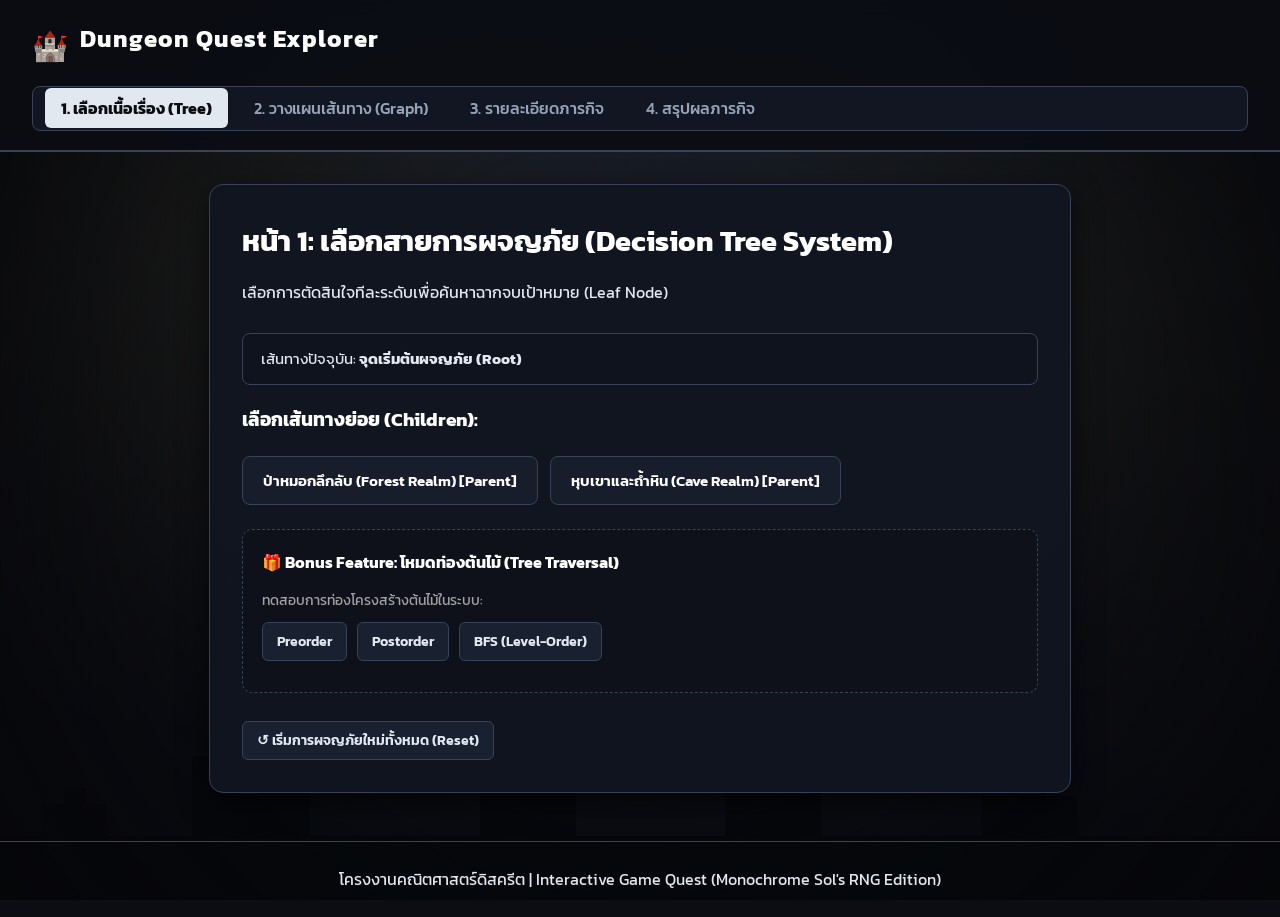
<file: index.html>
<!DOCTYPE html>
<html lang="th">
<head>
    <meta charset="UTF-8">
    <meta name="viewport" content="width=device-width, initial-scale=1.0">
    <title>Dungeon Quest - เลือกเนื้อเรื่อง (Tree Structure)</title>
    <link rel="stylesheet" href="style.css">
</head>
<body>
    <header>
        <div class="logo-container">
            <span class="logo-icon">🏰</span>
            <h2>Dungeon Quest Explorer</h2>
        </div>
        <nav>
            <ul>
                <li><a href="index.html" class="active">1. เลือกเนื้อเรื่อง (Tree)</a></li>
                <li><a href="search.html">2. วางแผนเส้นทาง (Graph)</a></li>
                <li><a href="detail.html">3. รายละเอียดภารกิจ</a></li>
                <li><a href="summary.html">4. สรุปผลภารกิจ</a></li>
            </ul>
        </nav>
    </header>

    <div class="container">
        <div class="card">
            <h1>หน้า 1: เลือกสายการผจญภัย (Decision Tree System)</h1>
            <p>เลือกการตัดสินใจทีละระดับเพื่อค้นหาฉากจบเป้าหมาย (Leaf Node)</p>
            <br>
            
            <div class="breadcrumb" id="breadcrumb">
                เส้นทางปัจจุบัน: <strong>Root</strong>
            </div>

            <h3>เลือกเส้นทางย่อย (Children):</h3>
            <div class="tree-list" id="treeOptions"></div>

            <div class="path-box" id="selectionSummary" style="display: none;">
                <h3>เป้าหมายฉากจบที่คุณเลือก (Leaf Node):</h3>
                <p id="selectedLeafText" style="font-size: 1.2rem; font-weight: bold; text-shadow: 0 0 10px #fff;"></p>
                <br>
                <a href="search.html" class="btn" onclick="playSFX('click')">ไปหน้าวางแผนการเดินแผนที่ (Graph) &rarr;</a>
            </div>

            <div class="traversal-box">
                <h4>🎁 Bonus Feature: โหมดท่องต้นไม้ (Tree Traversal)</h4>
                <p style="font-size: 0.85rem; color: #a3a3a3; margin-bottom: 10px;">ทดสอบการท่องโครงสร้างต้นไม้ในระบบ:</p>
                <button class="btn btn-sm" onclick="runTraversal('pre')">Preorder</button>
                <button class="btn btn-sm" onclick="runTraversal('post')">Postorder</button>
                <button class="btn btn-sm" onclick="runTraversal('bfs')">BFS (Level-Order)</button>
                <div id="traversalResult" style="margin-top: 12px; font-weight: bold; color: #ffffff;"></div>
            </div>
            
            <br>
            <button class="btn btn-sm btn-secondary" onclick="resetAllData()">↺ เริ่มการผจญภัยใหม่ทั้งหมด (Reset)</button>
        </div>
    </div>

    <footer>
        <p>โครงงานคณิตศาสตร์ดิสครีต | Interactive Game Quest (Monochrome Sol's RNG Edition)</p>
    </footer>

    <script src="script.js"></script>
    <script>
        let currentNode = questTree;
        let pathHistory = [questTree.name];

        function renderTreeOptions() {
            const container = document.getElementById("treeOptions");
            const breadcrumb = document.getElementById("breadcrumb");
            const summaryBox = document.getElementById("selectionSummary");
            
            breadcrumb.innerHTML = "เส้นทางปัจจุบัน: <strong>" + pathHistory.join(" &rarr; ") + "</strong>";
            container.innerHTML = "";

            if (currentNode.children && currentNode.children.length > 0) {
                summaryBox.style.display = "none";
                currentNode.children.forEach(child => {
                    const btn = document.createElement("button");
                    btn.className = "tree-node-btn";
                    btn.innerText = child.name + " [" + child.type + "]";
                    btn.onclick = () => {
                        playSFX('click');
                        currentNode = child;
                        pathHistory.push(child.name);
                        renderTreeOptions();
                    };
                    container.appendChild(btn);
                });
            } else {
                summaryBox.style.display = "block";
                document.getElementById("selectedLeafText").innerText = currentNode.name;
                localStorage.setItem("selectedEnding", currentNode.name);
                localStorage.setItem("selectedQuestTreePath", pathHistory.join(" -> "));
            }
        }

        function runTraversal(type) {
            playSFX('click');
            let res = [];
            if(type === 'pre') res = getPreorder(questTree);
            else if(type === 'post') res = getPostorder(questTree);
            else if(type === 'bfs') res = getBFS(questTree);
            
            document.getElementById("traversalResult").innerText = "ผลลัพธ์ (" + type.toUpperCase() + "): " + res.join(" ➔ ");
        }

        renderTreeOptions();
    </script>
</body>
</html>
</file>
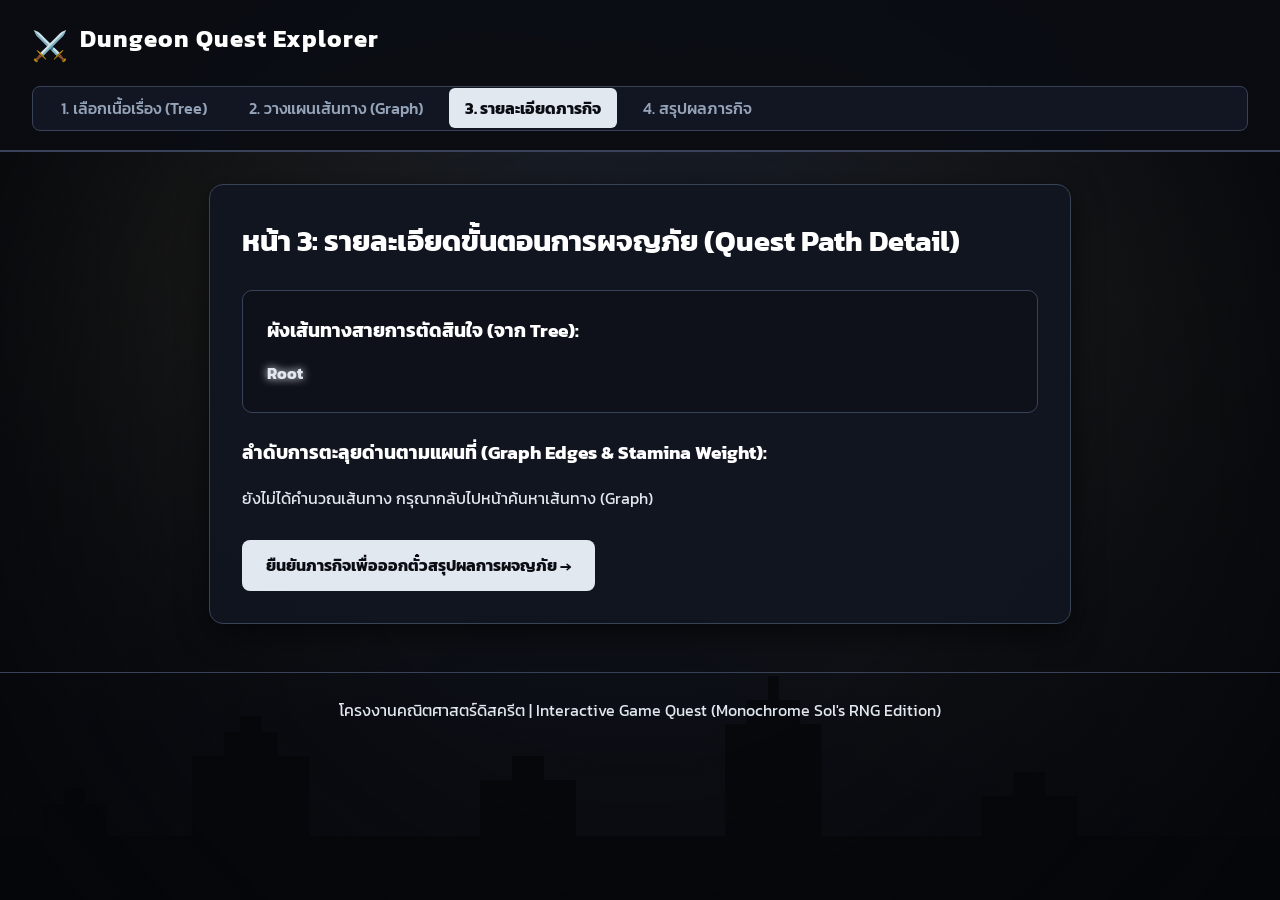
<file: detail.html>
<!DOCTYPE html>
<html lang="th">
<head>
    <meta charset="UTF-8">
    <meta name="viewport" content="width=device-width, initial-scale=1.0">
    <title>Dungeon Quest - รายละเอียดภารกิจ (Quest Log)</title>
    <link rel="stylesheet" href="style.css">
</head>
<body>
    <header>
        <div class="logo-container">
            <span class="logo-icon">⚔️</span>
            <h2>Dungeon Quest Explorer</h2>
        </div>
        <nav>
            <ul>
                <li><a href="index.html">1. เลือกเนื้อเรื่อง (Tree)</a></li>
                <li><a href="search.html">2. วางแผนเส้นทาง (Graph)</a></li>
                <li><a href="detail.html" class="active">3. รายละเอียดภารกิจ</a></li>
                <li><a href="summary.html">4. สรุปผลภารกิจ</a></li>
            </ul>
        </nav>
    </header>

    <div class="container">
        <div class="card">
            <h1>หน้า 3: รายละเอียดขั้นตอนการผจญภัย (Quest Path Detail)</h1>
            
            <div class="path-box">
                <h3>ผังเส้นทางสายการตัดสินใจ (จาก Tree):</h3>
                <p id="treePathDisplay" style="font-weight: bold; text-shadow: 0 0 8px #fff;"></p>
            </div>

            <h3>ลำดับการตะลุยด่านตามแผนที่ (Graph Edges & Stamina Weight):</h3>
            <div id="stepList" style="margin-top: 1rem;"></div>

            <br>
            <a href="summary.html" class="btn" onclick="playSFX('click')">ยืนยันภารกิจเพื่อออกตั๋วสรุปผลการผจญภัย &rarr;</a>
        </div>
    </div>

    <footer>
        <p>โครงงานคณิตศาสตร์ดิสครีต | Interactive Game Quest (Monochrome Sol's RNG Edition)</p>
    </footer>

    <script src="script.js"></script>
    <script>
        document.getElementById("treePathDisplay").innerText = getSelectedQuestTreePath();

        const pathData = JSON.parse(localStorage.getItem("calculatedQuestPath") || "[]");
        const stepList = document.getElementById("stepList");

        if (pathData.length > 0) {
            for (let i = 0; i < pathData.length; i++) {
                const stepCard = document.createElement("div");
                stepCard.className = "card";
                stepCard.style.borderLeft = "4px solid #ffffff";
                stepCard.style.marginBottom = "10px";
                
                if (i === 0) {
                    stepCard.innerHTML = "<h4>ด่านที่ " + (i + 1) + ": เริ่มต้นที่ " + pathData[i].node + "</h4><p>จุดเริ่มต้นของเหล่านักผจญภัยใน Sol's Realm</p>";
                } else {
                    stepCard.innerHTML = "<h4>ด่านที่ " + (i + 1) + ": เดินทางไปยัง " + pathData[i].node + "</h4><p>ค่า Stamina ที่ใช้ข้าม Edge (Weight): <strong>" + pathData[i].stamina + " SP</strong></p>";
                }
                stepList.appendChild(stepCard);
            }
        } else {
            stepList.innerHTML = "<p>ยังไม่ได้คำนวณเส้นทาง กรุณากลับไปหน้าค้นหาเส้นทาง (Graph)</p>";
        }
    </script>
</body>
</html>
</file>
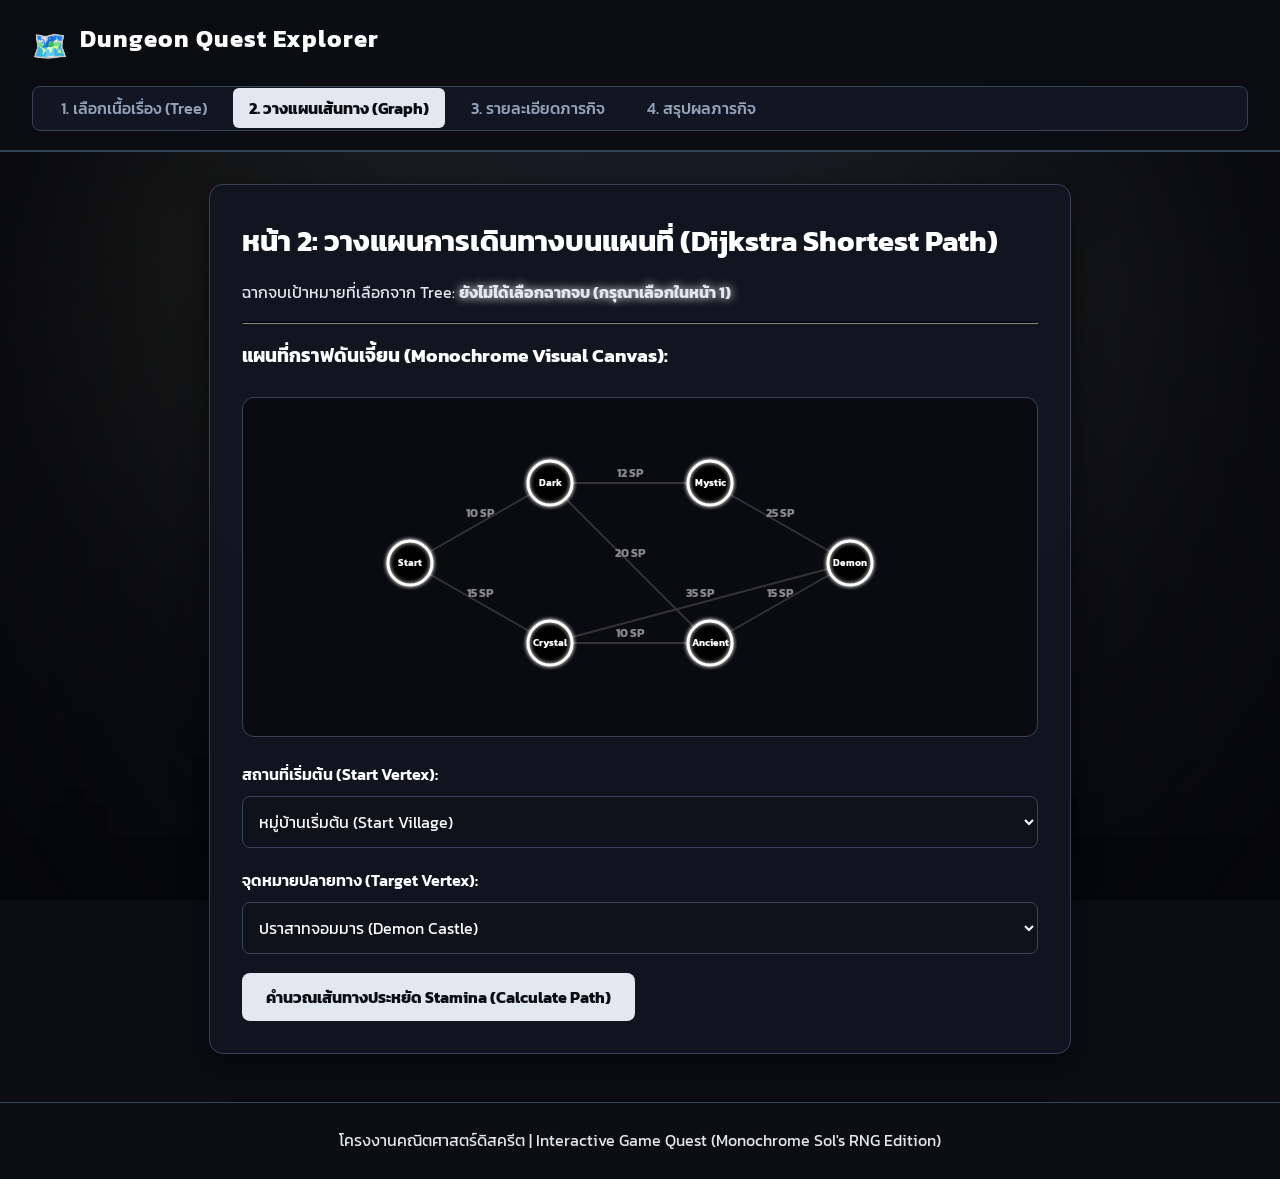
<file: search.html>
<!DOCTYPE html>
<html lang="th">
<head>
    <meta charset="UTF-8">
    <meta name="viewport" content="width=device-width, initial-scale=1.0">
    <title>Dungeon Quest - วางแผนเส้นทาง (Graph Theory)</title>
    <link rel="stylesheet" href="style.css">
</head>
<body>
    <header>
        <div class="logo-container">
            <span class="logo-icon">🗺️</span>
            <h2>Dungeon Quest Explorer</h2>
        </div>
        <nav>
            <ul>
                <li><a href="index.html">1. เลือกเนื้อเรื่อง (Tree)</a></li>
                <li><a href="search.html" class="active">2. วางแผนเส้นทาง (Graph)</a></li>
                <li><a href="detail.html">3. รายละเอียดภารกิจ</a></li>
                <li><a href="summary.html">4. สรุปผลภารกิจ</a></li>
            </ul>
        </nav>
    </header>

    <div class="container">
        <div class="card">
            <h1>หน้า 2: วางแผนการเดินทางบนแผนที่ (Dijkstra Shortest Path)</h1>
            <p>ฉากจบเป้าหมายที่เลือกจาก Tree: <strong id="targetEndingDisplay" style="text-shadow: 0 0 10px #fff;"></strong></p>
            <hr style="border-color: #333; margin: 1rem 0;">

            <h3>แผนที่กราฟดันเจี้ยน (Monochrome Visual Canvas):</h3>
            <div class="canvas-container">
                <canvas id="graphCanvas" width="580" height="300"></canvas>
            </div>

            <div class="form-group">
                <label for="startLocation">สถานที่เริ่มต้น (Start Vertex):</label>
                <select id="startLocation">
                    <option value="Start Village">หมู่บ้านเริ่มต้น (Start Village)</option>
                </select>
            </div>

            <div class="form-group">
                <label for="targetLocation">จุดหมายปลายทาง (Target Vertex):</label>
                <select id="targetLocation">
                    <option value="Demon Castle">ปราสาทจอมมาร (Demon Castle)</option>
                    <option value="Ancient Ruins">ซากโบราณสถาน (Ancient Ruins)</option>
                    <option value="Mystic River">แม่น้ำศักดิ์สิทธิ์ (Mystic River)</option>
                </select>
            </div>

            <button class="btn" onclick="executeCalculatePath()">คำนวณเส้นทางประหยัด Stamina (Calculate Path)</button>

            <div class="path-box" id="resultBox" style="display: none;">
                <h3>ผลลัพธ์เส้นทาง (Optimized Path):</h3>
                <p id="pathText"></p>
                <p id="staminaText"></p>
                
                <p style="margin-top: 10px; font-size: 0.9rem;">สถานะ Stamina ตัวละครคงเหลือ:</p>
                <div class="stamina-bar-container">
                    <div class="stamina-bar-fill" id="staminaBar"></div>
                </div>
                <br>
                <a href="detail.html" class="btn" onclick="playSFX('click')">ดูรายละเอียดขั้นตอนเดินด่าน (Quest Detail) &rarr;</a>
            </div>
        </div>
    </div>

    <footer>
        <p>โครงงานคณิตศาสตร์ดิสครีต | Interactive Game Quest (Monochrome Sol's RNG Edition)</p>
    </footer>

    <script src="script.js"></script>
    <script>
        document.getElementById("targetEndingDisplay").innerText = getSelectedEnding();

        window.onload = () => {
            drawGraphCanvas("graphCanvas");
        };

        function executeCalculatePath() {
            const start = document.getElementById("startLocation").value;
            const target = document.getElementById("targetLocation").value;

            const resultPath = findQuestPath(start, target);
            const resultBox = document.getElementById("resultBox");

            if (resultPath) {
                playSFX('success');
                let nodesSequence = resultPath.map(p => p.node);
                let totalStamina = resultPath.reduce((sum, p) => sum + p.stamina, 0);

                document.getElementById("pathText").innerHTML = "ลำดับด่านที่ต้องผ่าน: <strong>" + nodesSequence.join(" &rarr; ") + "</strong>";
                document.getElementById("staminaText").innerText = "พลังงาน Stamina รวมที่ใช้ (Total Weight): " + totalStamina + " SP";
                
                let remainingPercent = Math.max(0, 100 - totalStamina);
                document.getElementById("staminaBar").style.width = remainingPercent + "%";

                drawGraphCanvas("graphCanvas", nodesSequence);

                localStorage.setItem("startLocation", start);
                localStorage.setItem("targetLocation", target);
                localStorage.setItem("calculatedQuestPath", JSON.stringify(resultPath));
                localStorage.setItem("totalStamina", totalStamina);

                resultBox.style.display = "block";
            } else {
                alert("ไม่พบเส้นทางที่เชื่อมต่อระหว่างจุดดังกล่าว");
            }
        }
    </script>
</body>
</html>
</file>
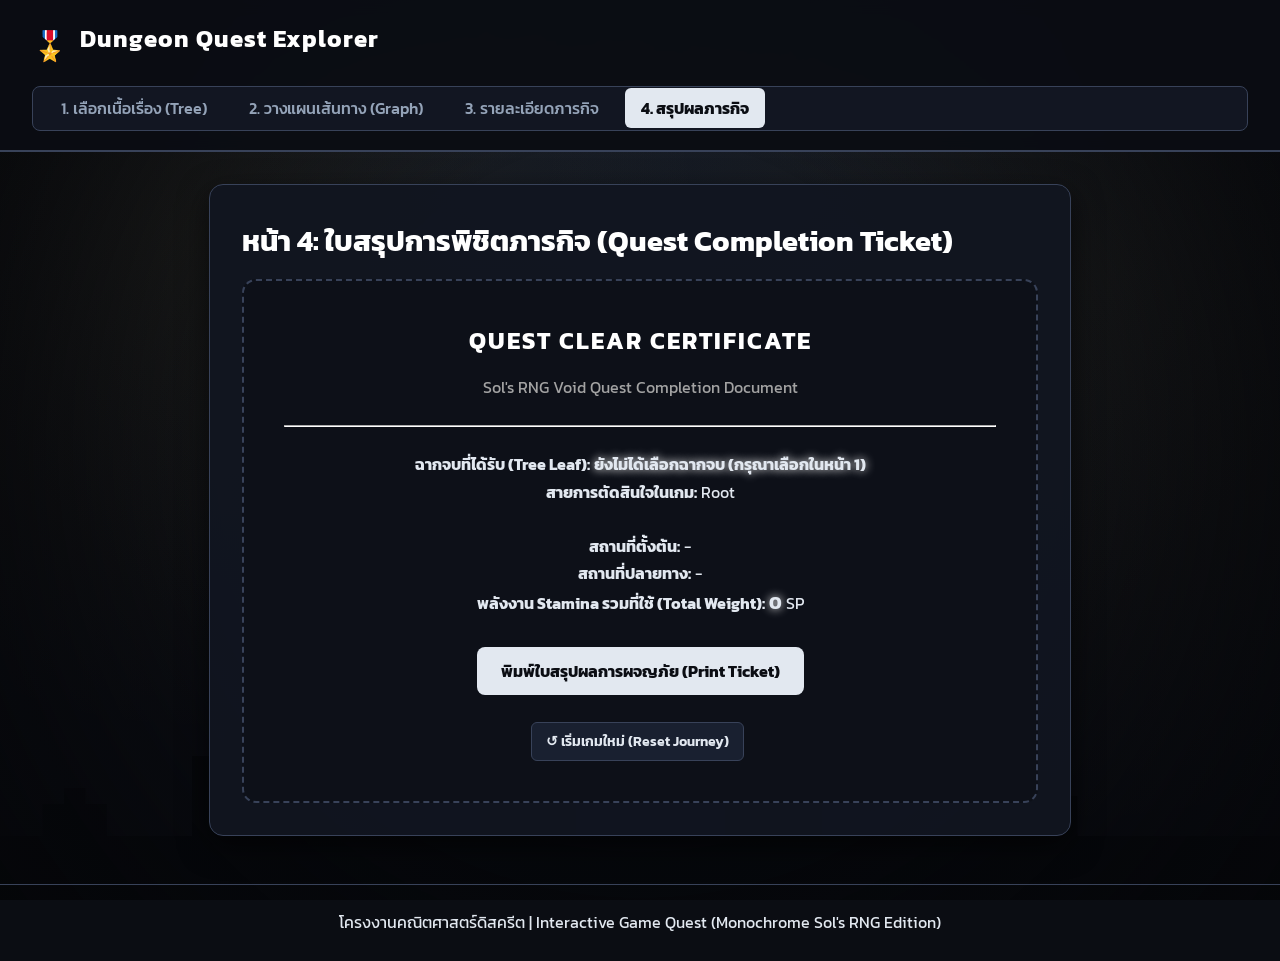
<file: summary.html>
<!DOCTYPE html>
<html lang="th">
<head>
    <meta charset="UTF-8">
    <meta name="viewport" content="width=device-width, initial-scale=1.0">
    <title>Dungeon Quest - ใบสรุปผลภารกิจ (Quest Ticket)</title>
    <link rel="stylesheet" href="style.css">
</head>
<body>
    <header>
        <div class="logo-container">
            <span class="logo-icon">🎖️</span>
            <h2>Dungeon Quest Explorer</h2>
        </div>
        <nav>
            <ul>
                <li><a href="index.html">1. เลือกเนื้อเรื่อง (Tree)</a></li>
                <li><a href="search.html">2. วางแผนเส้นทาง (Graph)</a></li>
                <li><a href="detail.html">3. รายละเอียดภารกิจ</a></li>
                <li><a href="summary.html" class="active">4. สรุปผลภารกิจ</a></li>
            </ul>
        </nav>
    </header>

    <div class="container">
        <div class="card">
            <h1>หน้า 4: ใบสรุปการพิชิตภารกิจ (Quest Completion Ticket)</h1>
            
            <div class="ticket-container">
                <h2 style="letter-spacing: 2px;">QUEST CLEAR CERTIFICATE</h2>
                <p style="color: #a3a3a3;">Sol's RNG Void Quest Completion Document</p>
                <hr style="border-color: #ffffff; margin: 1.5rem 0;">

                <p><strong>ฉากจบที่ได้รับ (Tree Leaf):</strong> <span id="finalEnding" style="font-weight: bold; text-shadow: 0 0 10px #fff;"></span></p>
                <p><strong>สายการตัดสินใจในเกม:</strong> <span id="finalTreePath"></span></p>
                <br>
                <p><strong>สถานที่ตั้งต้น:</strong> <span id="finalStart"></span></p>
                <p><strong>สถานที่ปลายทาง:</strong> <span id="finalTarget"></span></p>
                <p><strong>พลังงาน Stamina รวมที่ใช้ (Total Weight):</strong> <strong id="finalStamina" style="font-size: 1.2rem; text-shadow: 0 0 10px #fff;"></strong> SP</p>
                <br>
                <button class="btn" onclick="playSFX('click'); window.print();">พิมพ์ใบสรุปผลการผจญภัย (Print Ticket)</button>
                <br><br>
                <button class="btn btn-sm btn-secondary" onclick="resetAllData()">↺ เริ่มเกมใหม่ (Reset Journey)</button>
            </div>
        </div>
    </div>

    <footer>
        <p>โครงงานคณิตศาสตร์ดิสครีต | Interactive Game Quest (Monochrome Sol's RNG Edition)</p>
    </footer>

    <script src="script.js"></script>
    <script>
        document.getElementById("finalEnding").innerText = getSelectedEnding();
        document.getElementById("finalTreePath").innerText = getSelectedQuestTreePath();
        document.getElementById("finalStart").innerText = localStorage.getItem("startLocation") || "-";
        document.getElementById("finalTarget").innerText = localStorage.getItem("targetLocation") || "-";
        document.getElementById("finalStamina").innerText = localStorage.getItem("totalStamina") || "0";
    </script>
</body>
</html>
</file>
<file: style.css>
@import url('https://fonts.googleapis.com/css2?family=Kanit:wght@300;400;500;600;700;900&display=swap');

:root {
    --bg-main: #0b0d13;
    --card-bg: rgba(18, 22, 32, 0.94);
    --card-border: #384259;
    --text-title: #ffffff;
    --text-body: #e2e8f0;
    --text-muted: #94a3b8;
    --btn-bg: #e2e8f0;
    --btn-text: #0b0d13;
    --gold-accent: #d4af37;
}

* {
    box-sizing: border-box;
    margin: 0;
    padding: 0;
    font-family: 'Kanit', sans-serif;
}

/* 🏰 MEDIEVAL CASTLE BACKGROUND */
body {
    background-color: var(--bg-main);
    color: var(--text-body);
    line-height: 1.7;
    min-height: 100vh;
    position: relative;
    overflow-x: hidden;

    /* พื้นหลังไอหมอก แสงคบเพลิง และ Silhouette ปราสาทอัศวิน */
    background-image: 
        /* เงาปราสาทโบราณแบบ SVG Silhouette ด้านล่าง */
        url("data:image/svg+xml,%3Csvg xmlns='http://www.w3.org/2000/svg' viewBox='0 0 1200 400' preserveAspectRatio='none'%3E%3Cpath fill='%23050609' opacity='0.7' d='M0,400 L0,320 L40,320 L40,280 L60,280 L60,260 L80,260 L80,280 L100,280 L100,320 L180,320 L180,220 L210,220 L210,190 L225,190 L225,170 L245,170 L245,190 L260,190 L260,220 L290,220 L290,320 L450,320 L450,250 L480,250 L480,220 L510,220 L510,250 L540,250 L540,320 L680,320 L680,180 L700,180 L700,150 L720,150 L720,120 L730,120 L730,150 L750,150 L750,180 L770,180 L770,320 L920,320 L920,270 L950,270 L950,240 L980,240 L980,270 L1010,270 L1010,320 L1200,320 L1200,400 Z'/%3E%3C/svg%3E"),
        /* บรรยากาศแสงคบเพลิงอัศวิน (Torch Glow) สีส้มอุ่นๆ และหมอกสีน้ำเงินเข้ม */
        radial-gradient(circle at 15% 25%, rgba(212, 175, 55, 0.08) 0%, transparent 40%),
        radial-gradient(circle at 85% 30%, rgba(212, 175, 55, 0.06) 0%, transparent 45%),
        radial-gradient(circle at 50% 0%, rgba(30, 41, 59, 0.5) 0%, transparent 70%);
        
    background-repeat: no-repeat, no-repeat, no-repeat, no-repeat;
    background-position: bottom center, center, center, center;
    background-size: 100% 320px, 100% 100%, 100% 100%, 100% 100%;
    background-attachment: fixed;
}

/* หมอกจางๆ รอบขอบจอ */
body::before {
    content: "";
    position: fixed;
    top: 0; left: 0; width: 100%; height: 100%;
    background: radial-gradient(circle at 50% 50%, transparent 40%, rgba(5, 6, 9, 0.85) 98%);
    pointer-events: none;
    z-index: -1;
}

/* Header & Navigation */
header {
    background: rgba(11, 13, 19, 0.95);
    backdrop-filter: blur(8px);
    padding: 1.2rem 2rem;
    border-bottom: 2px solid var(--card-border);
    position: sticky;
    top: 0;
    z-index: 100;
}

.logo-container {
    display: flex;
    align-items: center;
    gap: 12px;
    margin-bottom: 0.8rem;
}

.logo-container h2 {
    color: var(--text-title);
    font-weight: 700;
    letter-spacing: 1px;
}

.logo-icon {
    font-size: 1.8rem;
}

nav ul {
    display: flex;
    list-style: none;
    gap: 10px;
    background: #121622;
    padding: 8px 12px;
    border-radius: 8px;
    border: 1px solid var(--card-border);
    flex-wrap: wrap;
}

nav a {
    color: var(--text-muted);
    text-decoration: none;
    font-weight: 500;
    padding: 8px 16px;
    border-radius: 6px;
    transition: all 0.2s ease;
}

nav a:hover, nav a.active {
    background: var(--btn-bg);
    color: var(--btn-text);
    font-weight: 700;
}

/* Container & Cards (คมชัด อ่านสบายตา) */
.container {
    max-width: 900px;
    margin: 2rem auto;
    padding: 0 1.2rem;
}

.card {
    background: var(--card-bg);
    border: 1px solid var(--card-border);
    border-radius: 14px;
    padding: 2rem;
    margin-bottom: 1.8rem;
    box-shadow: 0 10px 30px rgba(0, 0, 0, 0.6);
}

h1, h2, h3, h4 {
    color: var(--text-title);
    margin-bottom: 0.8rem;
    font-weight: 700;
}

h1 { font-size: 1.8rem; }
h2 { font-size: 1.5rem; }
h3 { font-size: 1.2rem; }

p {
    color: var(--text-body);
    font-size: 1rem;
}

/* Buttons */
.btn {
    display: inline-block;
    background: var(--btn-bg);
    color: var(--btn-text);
    border: none;
    padding: 12px 24px;
    font-size: 1rem;
    border-radius: 8px;
    cursor: pointer;
    text-decoration: none;
    font-weight: 700;
    transition: all 0.2s ease;
}

.btn:hover {
    background: #ffffff;
    transform: translateY(-2px);
    box-shadow: 0 4px 14px rgba(255, 255, 255, 0.2);
}

.btn-secondary {
    background: transparent;
    color: var(--text-body);
    border: 1px solid var(--card-border);
}

.btn-secondary:hover {
    background: #232a3d;
    color: var(--text-title);
}

.btn-sm {
    padding: 8px 14px;
    font-size: 0.88rem;
    margin-right: 6px;
    border-radius: 6px;
    cursor: pointer;
    font-weight: 600;
    border: 1px solid var(--card-border);
    color: var(--text-body);
    background: #192030;
    transition: all 0.2s;
}

.btn-sm:hover {
    background: var(--btn-bg);
    color: var(--btn-text);
}

/* Decision Tree Nodes */
.tree-list {
    display: flex;
    flex-wrap: wrap;
    gap: 12px;
    margin-top: 1.2rem;
}

.tree-node-btn {
    background: #171d2b;
    border: 1px solid #384259;
    color: var(--text-title);
    padding: 12px 20px;
    border-radius: 8px;
    cursor: pointer;
    font-weight: 600;
    font-size: 0.95rem;
    transition: all 0.2s ease;
}

.tree-node-btn:hover {
    background: var(--btn-bg);
    color: var(--btn-text);
    border-color: var(--btn-bg);
}

/* Boxes & Breadcrumbs */
.breadcrumb {
    background: #0f131d;
    border: 1px solid var(--card-border);
    padding: 12px 18px;
    border-radius: 8px;
    font-size: 0.95rem;
    margin-bottom: 1.2rem;
    color: var(--text-body);
}

.path-box {
    background: #0e111a;
    border: 1px solid #384259;
    color: var(--text-body);
    padding: 1.5rem;
    margin: 1.5rem 0;
    border-radius: 10px;
}

/* Forms & Select */
.form-group {
    margin-bottom: 1.2rem;
}

.form-group label {
    display: block;
    margin-bottom: 0.5rem;
    font-weight: 600;
    color: var(--text-title);
}

.form-group select {
    width: 100%;
    padding: 12px;
    background: #0f121b;
    color: var(--text-title);
    border: 1px solid var(--card-border);
    border-radius: 8px;
    font-size: 1rem;
    outline: none;
}

.form-group select:focus {
    border-color: #ffffff;
}

/* Canvas & Stamina Bar */
.canvas-container {
    text-align: center;
    background: #090b10;
    border-radius: 12px;
    padding: 15px;
    margin: 1.5rem 0;
    border: 1px solid var(--card-border);
    overflow-x: auto;
}

.stamina-bar-container {
    width: 100%;
    background-color: #0e111a;
    border: 1px solid var(--card-border);
    border-radius: 8px;
    height: 20px;
    margin-top: 8px;
    overflow: hidden;
}

.stamina-bar-fill {
    height: 100%;
    background: #ffffff;
    width: 100%;
    transition: width 0.5s ease;
}

.traversal-box {
    background: #0e111a;
    border: 1px dashed var(--card-border);
    padding: 1.2rem;
    border-radius: 10px;
    margin-top: 1.5rem;
}

.ticket-container {
    border: 2px dashed #384259;
    background: #0d1018;
    padding: 2.5rem;
    border-radius: 14px;
    text-align: center;
}

footer {
    text-align: center;
    padding: 1.5rem;
    color: var(--text-muted);
    font-size: 0.85rem;
    margin-top: 3rem;
    border-top: 1px solid var(--card-border);
}

/* Print Mode */
@media print {
    header, nav, footer, .btn { display: none !important; }
    body { background: #ffffff !important; color: #000000 !important; }
    .ticket-container { border: 2px solid #000000 !important; background: #ffffff !important; }
    p, span, h2, strong { color: #000000 !important; }
}
</file>
